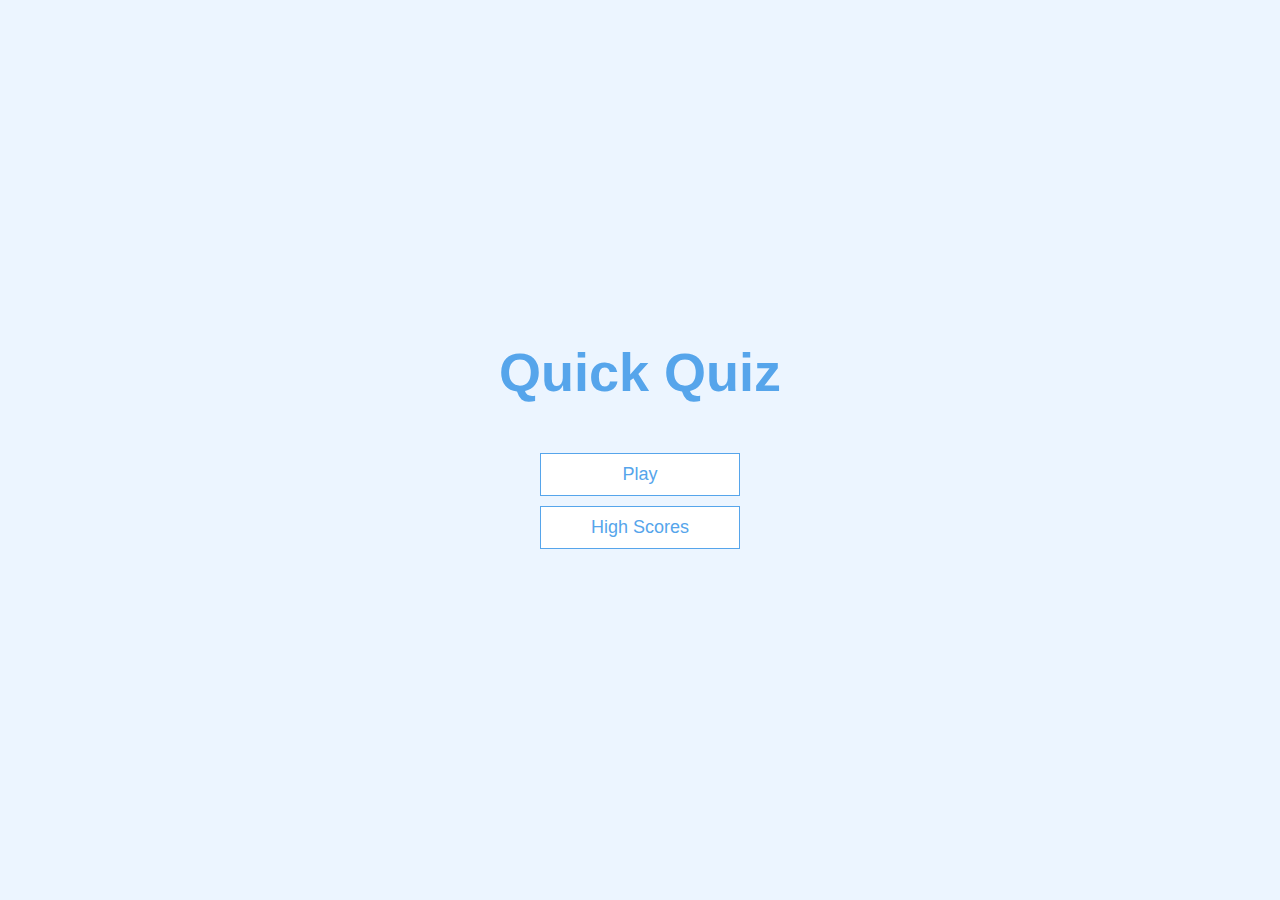
<file: index.html>
<!DOCTYPE html>
<html lang="en">

<head>
    <meta charset="UTF-8">
    <meta name="viewport" content="width=device-width, initial-scale=1.0">
    <title>Physiology Quiz </title>
    <link rel="stylesheet" href="app.css" />
</head>

<body>
    <div class="container">
        <div id="home" class="flex-center flex-column">
            <h1>Quick Quiz</h1>
            <a class="btn" href="./game.html">Play</a>
            <a class="btn" href="./highscores.html">High Scores</a>
        </div>
    </div>

</body>

</html>
</file>
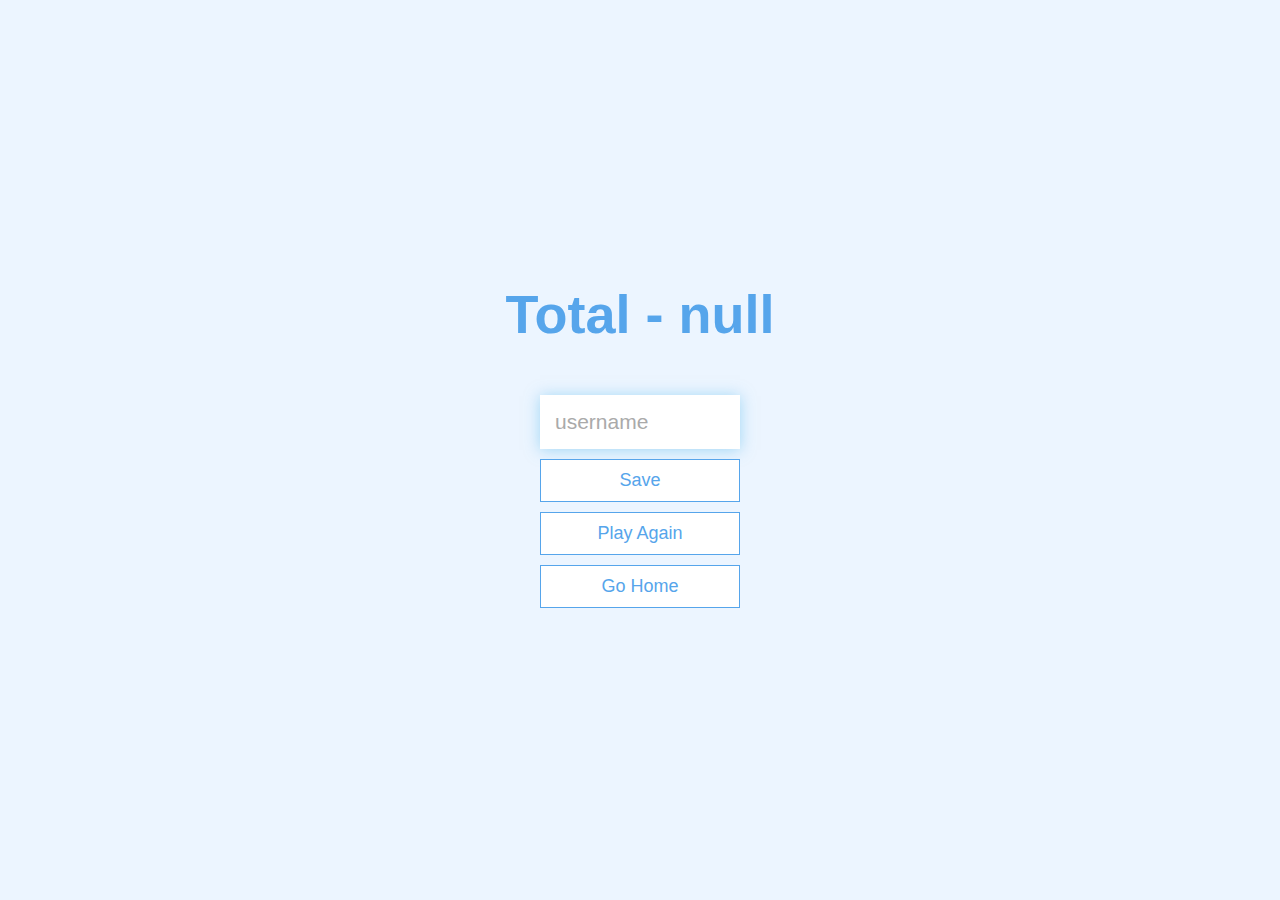
<file: end.html>
<!DOCTYPE html>
<html lang="en">

<head>
    <meta charset="UTF-8">
    <meta name="viewport" content="width=device-width, initial-scale=1.0">
    <title>Congrats!</title>
    <link rel="stylesheet" href="app.css" />
</head>

<body>
    <div class="container">
        <div id="end" class="flex-center flex-column">
            <h1 id="finalScore"></h1>
            <form>
                <input type="text" name="username" id="username" placeholder="username" />
                <button type="submit" class="btn" id=saveScoreBtn onclick="saveHighScore(event)" disabled>Save</button>
            </form>
            <a class="btn" href="./game.html">Play Again</a>
            <a class="btn" href="/">Go Home</a>

        </div>
    </div>
    <script src="end.js"></script>

</body>

</html>
</file>
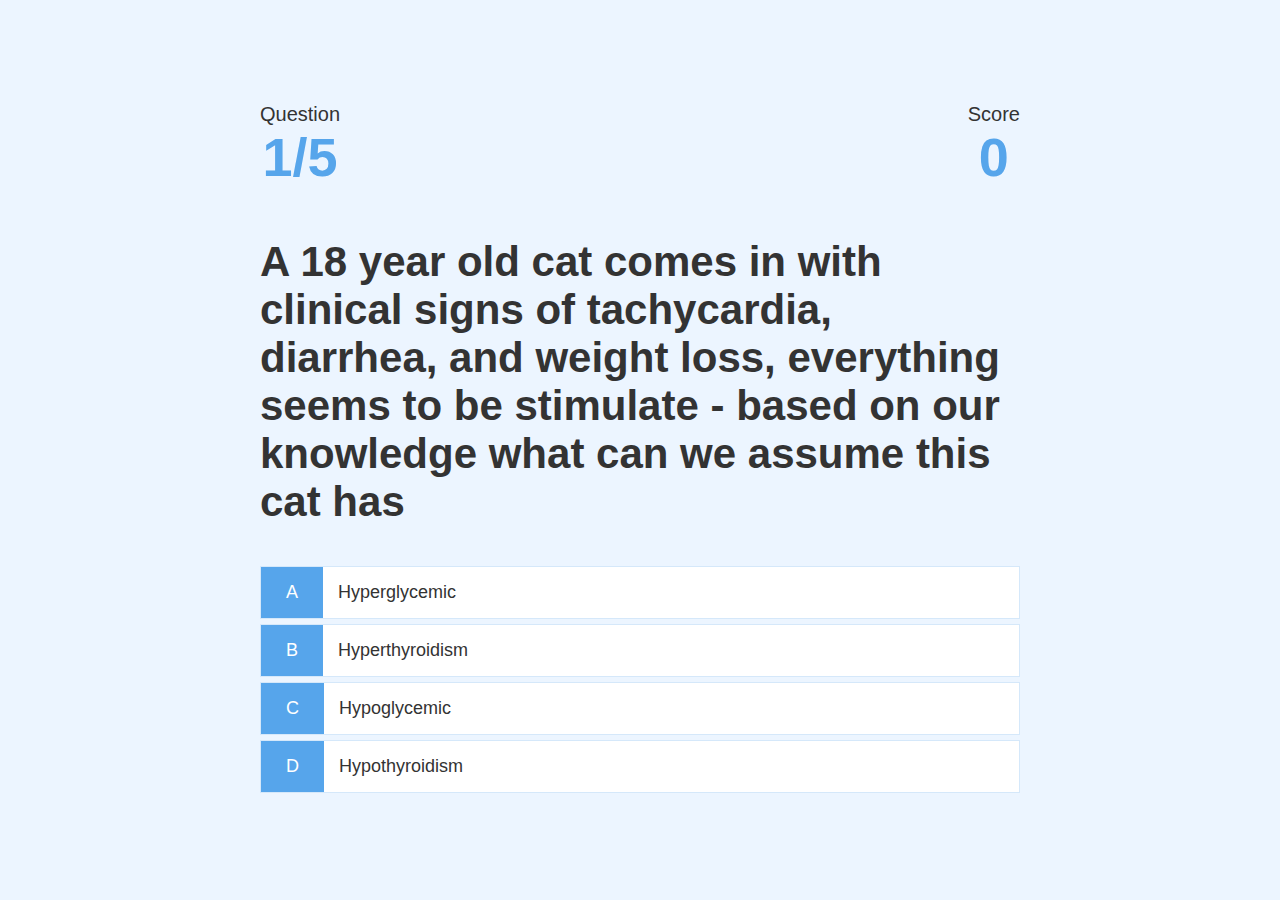
<file: game.html>
<!DOCTYPE html>
<html lang="en">

<head>
    <meta charset="UTF-8">
    <meta name="viewport" content="width=device-width, initial-scale=1.0">
    <title>Physiology Quiz - Play</title>
    <link rel="stylesheet" href="app.css" />
    <link rel="stylesheet" href="game.css" />
</head>

<body>
    <div class="container">
        <div id="game" class="justify-center flex-column">
            <div id="hud">
                <div id="hud-item">
                    <p class="hud-prefix">
                        Question
                    </p>
                    <h1 class="hud-main-text" id="questionCounter"></h1>
                </div>

                <div id="hud-item">
                    <p class="hud-prefix">
                        Score
                    </p>
                    <h1 class="hud-main-text" id="score">
                        0
                    </h1>
                </div>
            </div>
            <h2 id="question">What is the answer to this questions?</h2>
            <div class="choice-container">
                <p class="choice-prefix">A</p>
                <p class="choice-text" data-number="1">choice 1</p>
            </div>
            <div class="choice-container">
                <p class="choice-prefix">B</p>
                <p class="choice-text" data-number="2">choice 2</p>
            </div>
            <div class="choice-container">
                <p class="choice-prefix">C</p>
                <p class="choice-text" data-number="3">choice 3</p>
            </div>
            <div class="choice-container">
                <p class="choice-prefix">D</p>
                <p class="choice-text" data-number="4">choice 4</p>
            </div>
        </div>
    </div>
    <script src="game.js"></script>
</body>

</html>
</file>
<file: app.css>
:root {
    background-color: #ecf5ff;
    font-size: 62.5%;
}

* {
    box-sizing: border-box;
    font-family: Arial, Helvetica, sans-serif;
    margin: 0;
    padding: 0;
    color: #333;
}

h1,
h2,
h3,
h4 {
    margin-bottom: 1rem;
}

h1 {
    font-size: 5.4rem;
    color: #56a5eb;
    margin-bottom: 5rem;
}

h1>span {
    font-size: 2.4rem;
    font-weight: 500;
}

h2 {
    font-size: 4.2rem;
    margin-bottom: 4rem;
    font-weight: 700;
}

h3 {
    font-size: 2.8rem;
    font-weight: 500;
}


/* utilities */

.container {
    width: 100vw;
    height: 100vh;
    display: flex;
    justify-content: center;
    align-items: center;
    max-width: 80rem;
    margin: 0 auto;
    padding: 2rem;
}

.container>* {
    width: 100%;
}

.flex-column {
    display: flex;
    flex-direction: column;
}

.flex-center {
    justify-content: center;
    align-items: center;
}

.justify-center {
    justify-content: center;
}

.text-center {
    text-align: center;
}

.hidden {
    display: none;
}


/* buttons */

.btn {
    font-size: 1.8rem;
    padding: 1rem 0;
    width: 20rem;
    text-align: center;
    border: 0.1rem solid #56a5eb;
    margin-bottom: 1rem;
    text-decoration: none;
    color: #56a5eb;
    background-color: white;
}

.btn:hover {
    cursor: pointer;
    box-shadow: 0 0.4rem 1.4rem 0 rgba(86, 185, 235, 0.5);
    transform: translateY(-0.1rem);
    transition: transfor 150ms;
}

.btn[disabled]:hover {
    cursor: not-allowed;
    box-shadow: none;
    transform: none;
}


/* Forms */

form {
    width: 100%;
    display: flex;
    flex-direction: column;
    align-items: center;
}

input {
    margin-bottom: 1rem;
    width: 20rem;
    padding: 1.5rem;
    font-size: 2.1rem;
    border: none;
    box-shadow: 0 0.1rem 1.4rem 0 rgba(86, 185, 235, 0.5);
}

input::placeholder {
    color: #aaa;
}

.finalScore {
    font-size: 3rem;
}
</file>
<file: game.css>
.choice-container {
    display: Flex;
    margin-bottom: 0.5rem;
    width: 100%;
    font-size: 1.8rem;
    border: 0.1rem solid rgb(86, 165, 235, 0.25);
    background-color: white;
}

.choice-container:hover {
    cursor: pointer;
    box-shadow: 0 0.4rem 1.4rem 0 rgba(86, 185, 235, 0.5);
    transform: translateY(-0.1rem);
    transition: transform 150ms;
}

.choice-prefix {
    padding: 1.5rem 2.5rem;
    background-color: #56a5eb;
    color: white;
}

.choice-text {
    padding: 1.5rem;
    width: 100%
}

.correct {
    background-color: #28a745;
    text-decoration-color: white;
}

.incorrect {
    background-color: #dc3545;
    text-decoration-color: White;
}


/* HUD */

#hud {
    display: flex;
    justify-content: space-between;
}

.hud-prefix {
    text-align: center;
    font-size: 2rem;
}

.hud-main-text {
    text-align: center;
}
</file>
